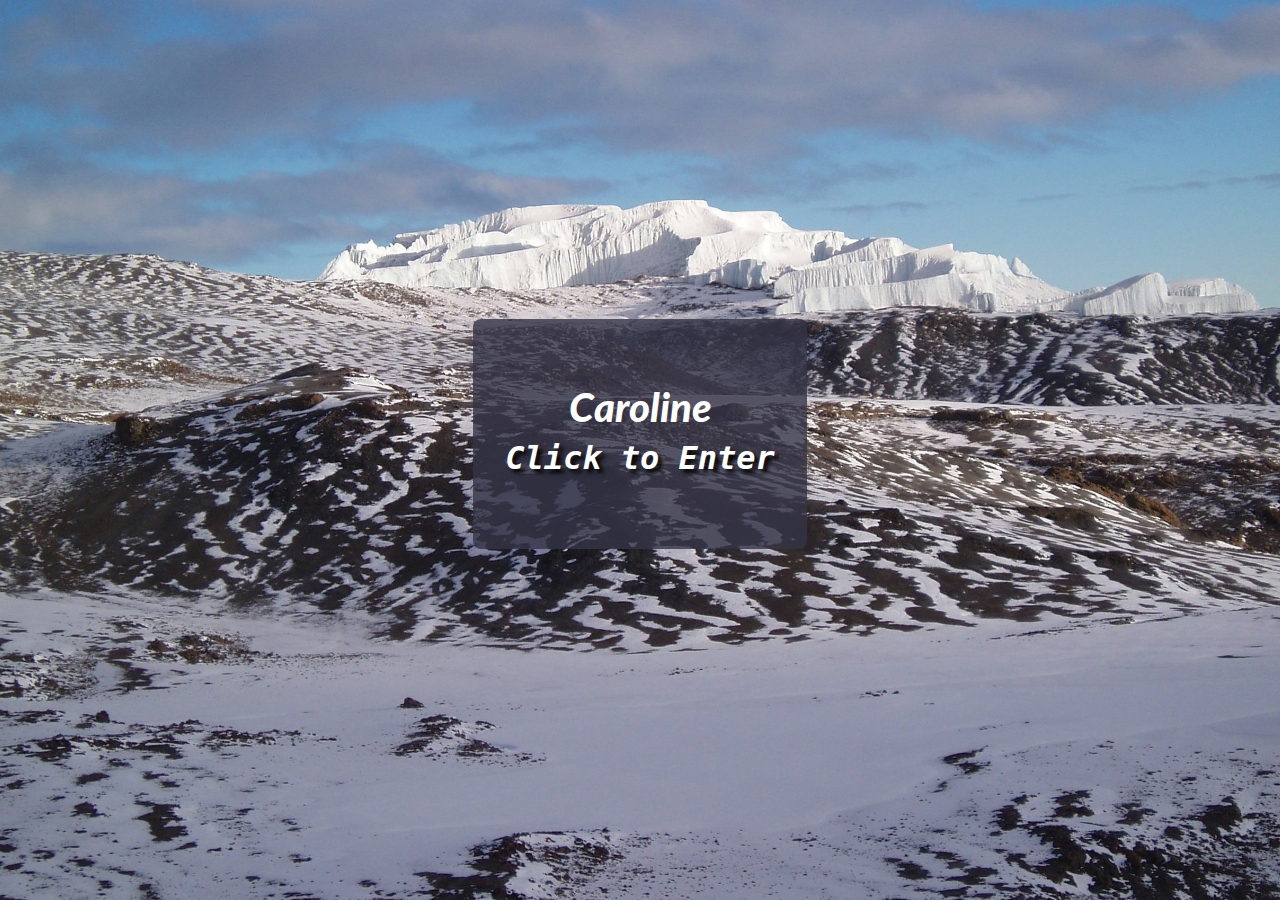
<file: index.html>
<!doctype html>
<html lang="en">
  <head>
    <!-- Required meta tags -->
    <meta charset="utf-8">
    <meta name="viewport" content="width=device-width, initial-scale=1, shrink-to-fit=no">

    <!-- Bootstrap CSS, style reset and google fonnts -->
    <link rel="stylesheet" type="text/css" href="css/reset.css">
    <link rel="stylesheet" href="https://stackpath.bootstrapcdn.com/bootstrap/4.4.1/css/bootstrap.min.css" integrity="sha384-Vkoo8x4CGsO3+Hhxv8T/Q5PaXtkKtu6ug5TOeNV6gBiFeWPGFN9MuhOf23Q9Ifjh" crossorigin="anonymous">
    <link rel="stylesheet" type="text/css" href="css/style.css">
    <link href="https://fonts.googleapis.com/css2?family=Lato:ital,wght@0,100;0,300;0,400;0,700;0,900;1,100;1,300;1,400;1,700;1,900&display=swap" rel="stylesheet">
    <title>Caroline Bates - Portfolio</title>
  </head>

  <body style="height:100vh;">
    <main class="container h-100 d-flex justify-content-center align-items-center">
      <div class="jumbotron">
        <h1 class=" text-center" id="typewriter"></h1>
        <h2 class="text-center entry"><a href="bio.html" class="entry text-center nav-head">Click to Enter</a></h2>
      </div>
    </main>  

    <script>
      var i = 0;
      var txt = 'Caroline Bates - Front End Developer';
      var speed = 90;
      typeWriter();
      function typeWriter() {
        if (i < txt.length) {
          document.getElementById("typewriter").innerHTML += txt.charAt(i);
          i++;
          setTimeout(typeWriter, speed);
        }
      }
    </script>
  </body>
</html>
</file>
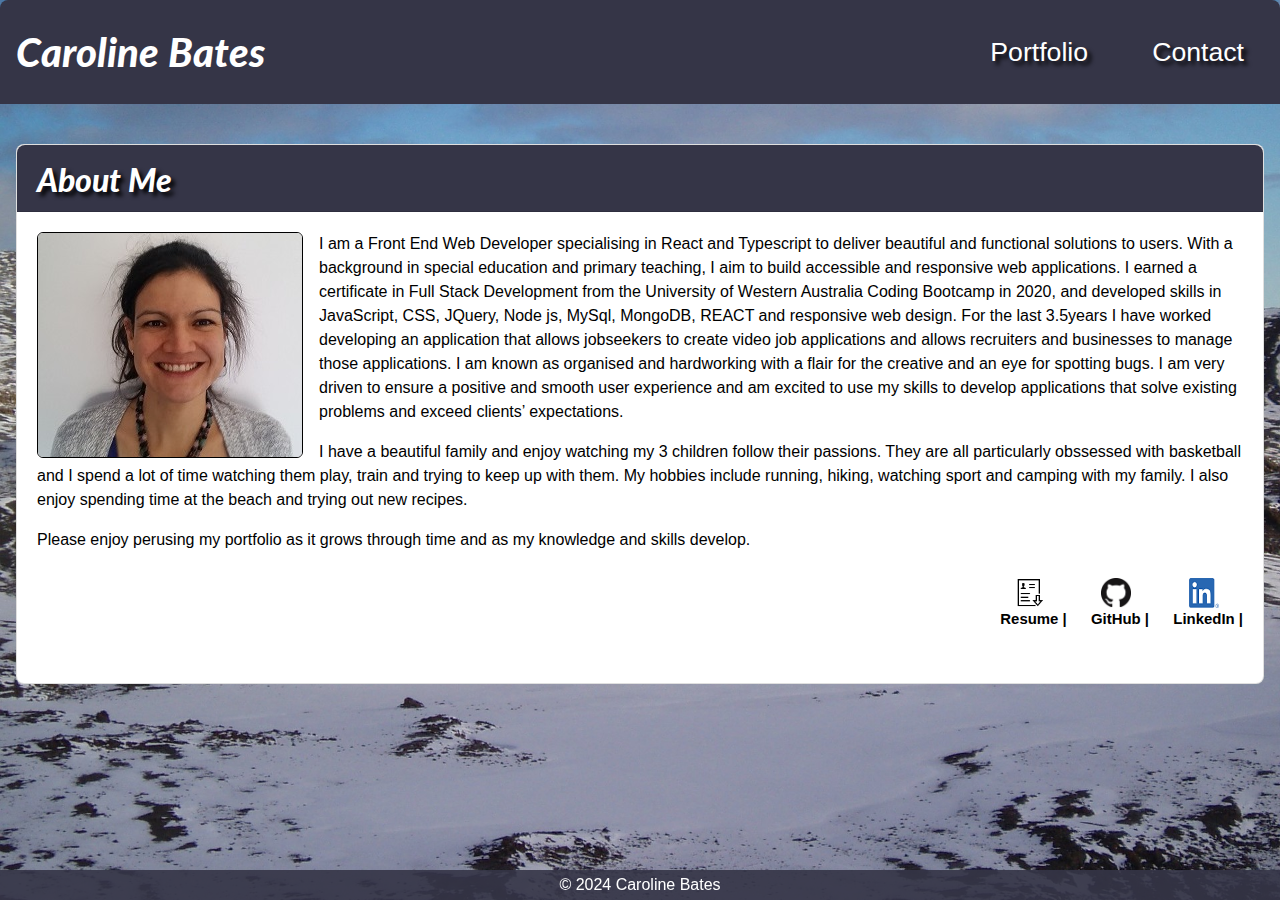
<file: bio.html>
<!doctype html>
<html lang="en">
  <head>
    <!-- Required meta tags -->
    <meta charset="utf-8">
    <meta name="viewport" content="width=device-width, initial-scale=1, shrink-to-fit=no">

    <!-- Bootstrap CSS, style reset and google fonnts -->
    <link rel="stylesheet" type="text/css" href="css/reset.css">
    <link rel="stylesheet" href="https://stackpath.bootstrapcdn.com/bootstrap/4.4.1/css/bootstrap.min.css" integrity="sha384-Vkoo8x4CGsO3+Hhxv8T/Q5PaXtkKtu6ug5TOeNV6gBiFeWPGFN9MuhOf23Q9Ifjh" crossorigin="anonymous">
    <link href="https://fonts.googleapis.com/css2?family=Lato:ital,wght@0,100;0,300;0,400;0,700;0,900;1,100;1,300;1,400;1,700;1,900&display=swap" rel="stylesheet">
    <link rel="stylesheet" type="text/css" href="css/style.css">
  
    <title>Caroline Bates - Portfolio</title>
  </head>
  <body>
    <!--Responsive navbar-->
    <nav class="navbar navbar-expand-sm pr-1">
        <h1 class="text-white navigation start">Caroline Bates</h1>
        <ul class="navigation" id="top">
          <li class="nav-item m-3">
            <a class="nav-link name nav-head" href="portfolio.html">Portfolio</a>
          </li>
          <li class="nav-item m-3">
            <a class="nav-link name" href="contact.html">Contact</a>
          </li>
        </ul>
      </div>
    </nav>

    <!--container for card-->
    <main class="container p-3 mb-2">
      <section class="card text-white mb-3 mt-4 borderRadius">
        <h2 class="card-header about-me pt-3">About Me</h2>
        <div class="card-body mb-3">
          <img src="images/me.jpg" class="img-fluid float-left imgWithBorder" alt="photo of Caroline Bates">
          <p class="card-text">  I am a Front End Web Developer specialising in React and Typescript to deliver beautiful and functional solutions to users. With a background in special education and primary teaching, I aim to build accessible and responsive web applications. I earned a certificate in Full Stack Development from the University of Western Australia Coding Bootcamp in 2020, and developed skills in JavaScript, CSS, JQuery, Node js, MySql, MongoDB, REACT and responsive web design. For the last 3.5years I have worked developing an application that allows jobseekers to create video job applications and allows recruiters and businesses to manage those applications. I am known as organised and hardworking with a flair for the creative and an eye for spotting bugs. I am very driven to ensure a positive and smooth user experience and am excited to use my skills to develop applications that solve existing problems and exceed clients’ expectations. </p>
          <p class="card-text">I have a beautiful family and enjoy watching my 3 children follow their passions. They are all particularly obssessed with basketball and I spend a lot of time watching them play, train and trying to keep up with them. My hobbies include running, hiking, watching sport and camping with my family. I also enjoy spending time at the beach and trying out new recipes.</p>
          <p class="card-text mb-4">Please enjoy perusing my portfolio as it grows through time and as my knowledge and skills develop.</p>
          <div class="links">
            <div class="link-group">
              <a href="CarolineBatesResume.pdf" class="" target="blank">
                <img src="images/icons8-download-resume-50.png" title="Resume" class="img-links" alt="resume icon">
              </a>
              <p class="icons">&nbsp Resume |</p>
            </div>
            <div class="link-group">
              <a href="https://github.com/CazB67" class="" title="gitHub" target="blank"> 
                <img src="images/icon.png" class="img-links" alt="github icon">
              </a>
              <p class="icons"> &nbsp GitHub |</p>
            </div>
            <div class="link-group">
              <a href="https://www.linkedin.com/in/caroline-portilla-bates/" title="LinkedIn" target="blank">
                <img src="images/LI-In-Bug.png" class="img-links" alt="linkedin icon">
              </a>
              <p class="icons">&nbsp LinkedIn |</p>
            </div>
          </div>
        </div> 
      </section>
    </main>

    <!--footer-->
    <footer class="footer">
      <div class="footer-text">
        <span class="text-white">© 2024 Caroline Bates</span>
      </div>
    </footer>
  </body>
</html>
</file>
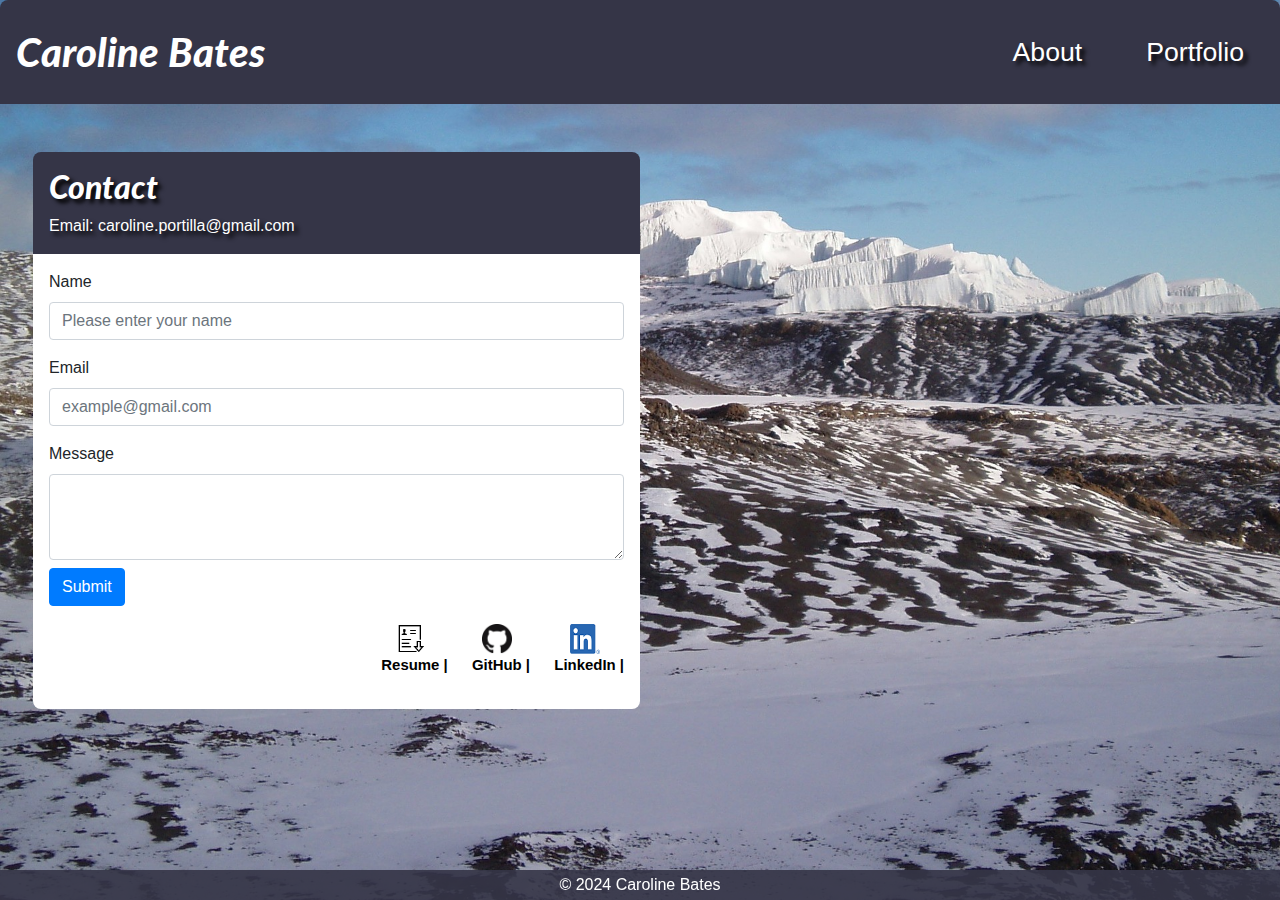
<file: contact.html>
<!doctype html>
<html lang="en">
  <head>
    <!-- Required meta tags -->
    <meta charset="utf-8">
    <meta name="viewport" content="width=device-width, initial-scale=1, shrink-to-fit=no">

    <!-- Bootstrap CSS -->
    <link rel="stylesheet" type="text/css" href="css/reset.css">
    <link rel="stylesheet" href="https://stackpath.bootstrapcdn.com/bootstrap/4.4.1/css/bootstrap.min.css" integrity="sha384-Vkoo8x4CGsO3+Hhxv8T/Q5PaXtkKtu6ug5TOeNV6gBiFeWPGFN9MuhOf23Q9Ifjh" crossorigin="anonymous">
    <link rel="preconnect" href="https://fonts.googleapis.com">
    <link rel="preconnect" href="https://fonts.gstatic.com" crossorigin>
    <link href="https://fonts.googleapis.com/css2?family=Lato:ital,wght@0,100;0,300;0,400;0,700;0,900;1,100;1,300;1,400;1,700;1,900&display=swap" rel="stylesheet">
    <link rel="stylesheet" type="text/css" href="css/style.css">

    <title>Caroline Bates - Portfolio</title>
  </head>
  <body>
    <!--Responsive navbar-->
    <nav class="navbar navbar-expand-sm pr-1">
      <h1 class="text-white navigation start">Caroline Bates</h1>
      <ul class="navigation" id="top">
        <li class="nav-item m-3">
          <a class="nav-link name nav-head" href="bio.html">About</a>
        </li>
        <li class="nav-item m-3">
          <a class="nav-link name" href="portfolio.html">Portfolio</a>
        </li>
      </ul>
    </div>
  </nav>

    <main class="container p-5">
        <div class="row">
            <div class="col-md-6 about-me p-3">
                <h2>Contact</h2>
                Email: <a href="mailto:caroline.portilla@gmail.com" class="text-white">caroline.portilla@gmail.com</a>
            </div>
            <div class="col-md-6"></div>
            <div class="col-md-6 bg-white p-3 borderRadius-bottom">
                <form action="https://formspree.io/mbjzyvba" method="POST">
                  <div class="form-group">
                    <label for="Name">Name</label>
                    <input id="form_name" type="text" name="name" class="form-control" placeholder="Please enter your name" required="required" data-error="Name is required.">
                  </div>
                  <div class="form-group">
                      <label for="exampleInputEmail1">Email</label>
                      <input type="email" name="_replyto" class="form-control" aria-describedby="emailHelp" placeholder="example@gmail.com" required="required" data-error="Email is required.">
                  </div>
                  <div class="form-group">
                    <label for="Message">Message</label>
                    <textarea class="form-control" type="message" name="message" rows="3" required="required" data-error="Message is required."></textarea>
                    <input class="btn btn-primary mt-2" type="submit" value="Submit">
                  </div>
                  <div class="links">
                    <div class="link-group">
                      <a href="CarolineBatesResume.pdf" class="" target="blank">
                        <img src="images/icons8-download-resume-50.png" title="Resume" class="img-links" alt="resume icon">
                      </a>
                      <p class="icons">&nbsp Resume |</p>
                    </div>
                    <div class="link-group">
                      <a href="https://github.com/CazB67" class="" title="gitHub" target="blank"> 
                        <img src="images/icon.png" class="img-links" alt="github icon">
                      </a>
                      <p class="icons"> &nbsp GitHub |</p>
                    </div>
                    <div class="link-group">
                      <a href="https://www.linkedin.com/in/caroline-portilla-bates/" title="LinkedIn" target="blank">
                        <img src="images/LI-In-Bug.png" class="img-links" alt="linkedin icon">
                      </a>
                      <p class="icons">&nbsp LinkedIn |</p>
                    </div>
                  </div>
                </form>
            </div>
        </div>
      </main>

    <footer class="footer mb-0">
      <div class="footer-text">
        <span class="text-white">© 2024 Caroline Bates</span>
      </div>
    </footer>
    
  </body>
</html>
</file>
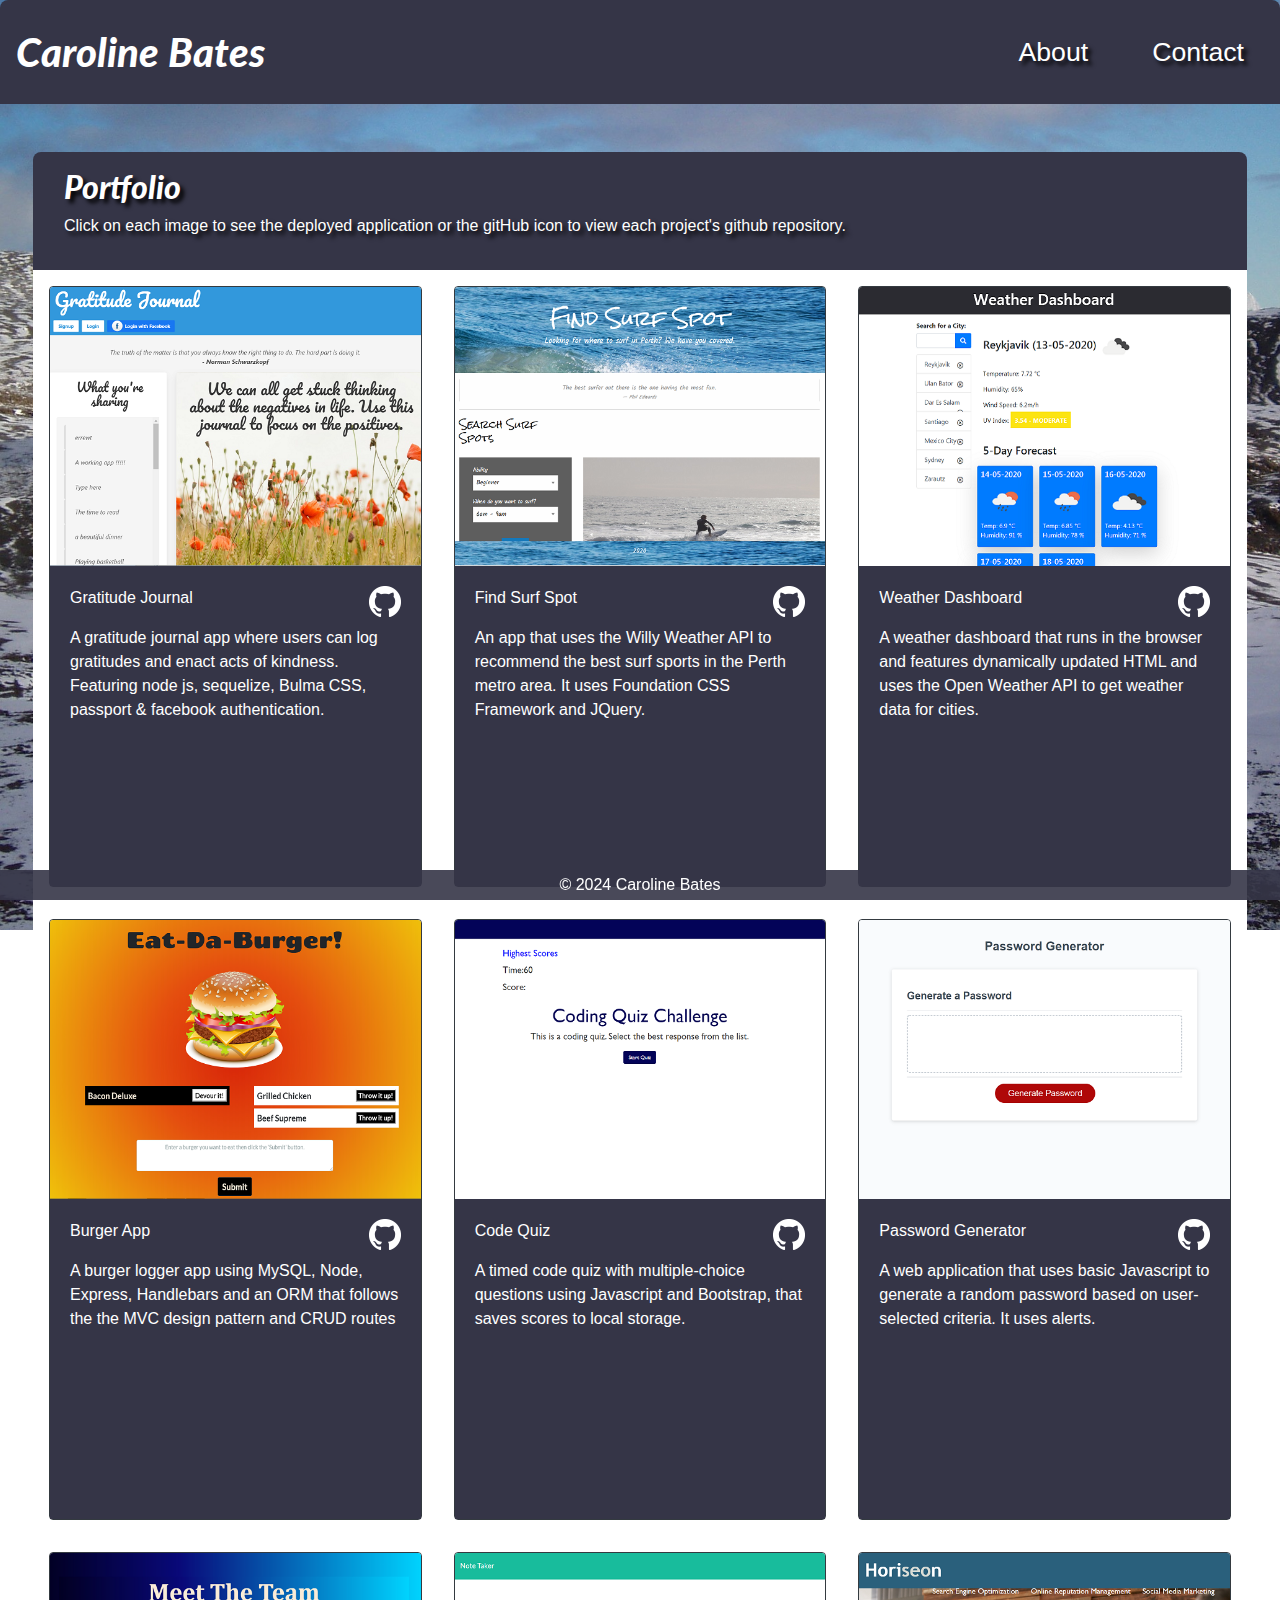
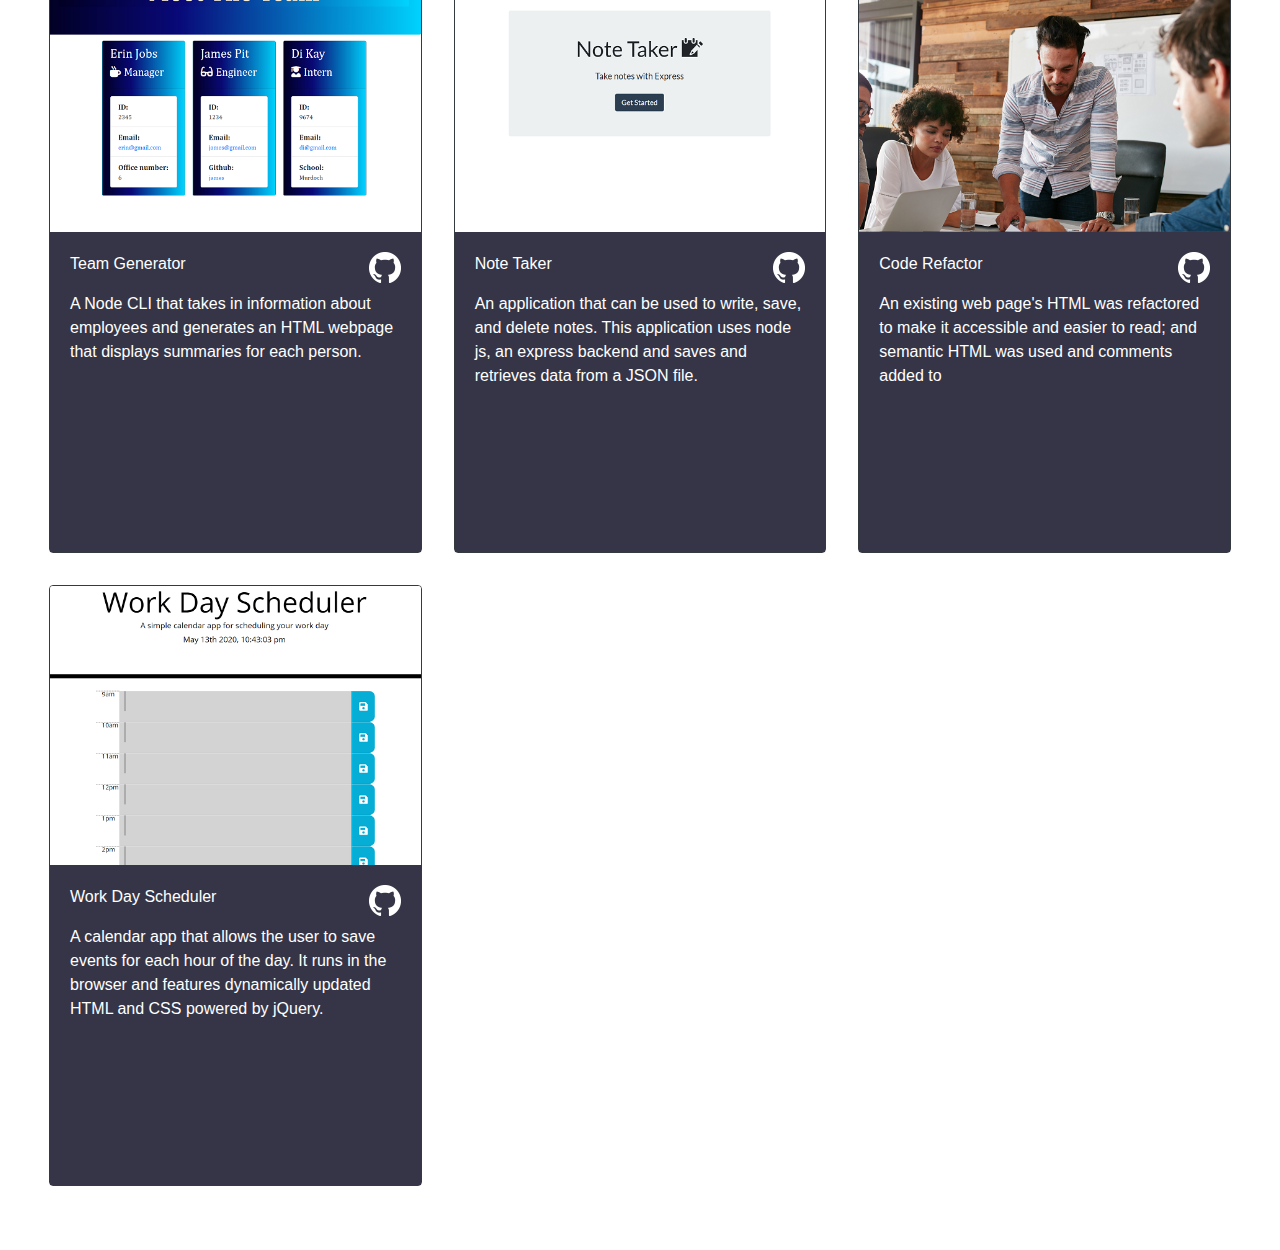
<file: portfolio.html>
<!doctype html>
<html lang="en">
  <head>
    <!-- Required meta tags -->
    <meta charset="utf-8">
    <meta name="viewport" content="width=device-width, initial-scale=1, shrink-to-fit=no">

    <!-- Bootstrap CSS -->
    <link rel="stylesheet" type="text/css" href="css/reset.css">
    <link rel="stylesheet" href="https://stackpath.bootstrapcdn.com/bootstrap/4.4.1/css/bootstrap.min.css" integrity="sha384-Vkoo8x4CGsO3+Hhxv8T/Q5PaXtkKtu6ug5TOeNV6gBiFeWPGFN9MuhOf23Q9Ifjh" crossorigin="anonymous">
    <link rel="stylesheet" type="text/css" href="css/style.css">
    <link href="https://fonts.googleapis.com/css2?family=Lato:ital,wght@0,100;0,300;0,400;0,700;0,900;1,100;1,300;1,400;1,700;1,900&display=swap" rel="stylesheet">

    <title>Caroline Bates - Portfolio</title>
  </head>
  <body class="portfolio">
    <!--Responsive navbar-->
    <nav class="navbar navbar-expand-sm pr-1">
      <h1 class="text-white navigation start">Caroline Bates</h1>
      <ul class="navigation" id="top">
        <li class="nav-item m-3">
          <a class="nav-link name nav-head" href="bio.html">About</a>
        </li>
        <li class="nav-item m-3">
          <a class="nav-link name" href="contact.html">Contact</a>
        </li>
      </ul>
    </div>
  </nav>

    <!--box for showcasing projects-->
    <main class="container p-5">
      <!--First row heading-->
        <div class="row about-me p-3">
            <div class="col-md-12">
                <h2>Portfolio</h2>
                <p class="description text-white">Click on each image to see the deployed application or the gitHub icon to view each project's github repository.</p>
            </div>
        </div>
        <!--First row-->
        <div class="row bg-white">
          <!--second row, first column-->
          <div class="col-md-4 p-3">
            <div class="card border border-dark">
              <a href="https://safe-dawn-22162.herokuapp.com/" title="Link to deployed application" target="blank">
              <img src="images/journal.PNG" class="card-img-top img-fluid" alt="calendar app">
              </a>
              <div class="card-body cardbackground">
                <p class="card-text text-white">Gratitude Journal &nbsp &nbsp&nbsp
                  <a href="https://github.com/CazB67/gratitude-journal"  target="blank">
                    <img src="images/GitHub-Mark-Light-32px.png" class="float-right grow" title="Link to gitHub repository" alt="github icon">
                  </a> 
                </p>
                <p class="description text-white">A gratitude journal app where users can log gratitudes and enact acts of kindness. Featuring node js, sequelize, Bulma CSS, passport & facebook authentication.</p>
              </div>
            </div>              
          </div>
          <!--second row, second column-->
          <div class="col-md-4 p-3">
            <div class="card border border-dark">
              <a href="https://cazb67.github.io/find-surf-spot-app/" title="Link to deployed application" target="blank">
              <img src="images/findsurfspot.PNG" class="card-img-top img-fluid" alt="surf app featuring image of surfer">
              </a>
              <div class="card-body cardbackground">
                <p class="card-text text-white">Find Surf Spot &nbsp &nbsp&nbsp
                  <a href="https://github.com/CazB67/find-surf-spot-app"  target="blank">
                    <img src="images/GitHub-Mark-Light-32px.png" class="float-right grow" title="Link to gitHub repository" alt="github icon">
                  </a> 
                </p>
                <p class="description text-white">An app that uses the Willy Weather API to recommend the best surf sports in the Perth metro area. It uses Foundation CSS Framework and JQuery.</p>
              </div>
            </div>              
          </div>
          <!--second row, third column-->
          <div class="col-md-4 p-3">
            <div class="card border border-dark">
              <a href="https://cazb67.github.io/weather-dashboard/" title="Link to deployed application" target="blank">
              <img src="images/weatherdashboard.PNG" class="card-img-top img-fluid" alt="weather dashboard app">
              </a>
              <div class="card-body cardbackground">
                <p class="card-text text-white">Weather Dashboard
                  <a href="https://github.com/CazB67/weather-dashboard"  target="blank">
                    <img src="images/GitHub-Mark-Light-32px.png" class="float-right grow" title="Link to gitHub repository" alt="github icon">
                  </a> 
                </p>
                <p class="description text-white">A weather dashboard that runs in the browser and features dynamically updated HTML and uses the Open Weather API to get weather data for cities.</p>
              </div>
            </div>              
          </div>
        </div>
         
           <!--third row-->
          <div class="row bg-white">
            <div class="col-md-4 p-3">
              <div class="card border border-dark">
                <a href="https://blooming-chamber-66556.herokuapp.com/" title="Link to deployed application" target="blank">
                <img src="images/burger.PNG" class="card-img-top img-fluid " alt="burger">
                </a>
                <div class="card-body cardbackground">
                  <p class="card-text text-white">Burger App
                    <a href="https://github.com/CazB67/burger" target="blank">
                      <img src="images/GitHub-Mark-Light-32px.png" class="float-right grow" title="Link to gitHub repository" alt="github icon">
                    </a> 
                  </p>
                  <p class="description text-white">A burger logger app using MySQL, Node, Express, Handlebars and an ORM that follows the the MVC design pattern and CRUD routes </p>
                </div>
              </div>              
            </div>
          

            <div class="col-md-4 p-3">
              <div class="card border border-dark">
                <a href="https://cazb67.github.io/code-quiz/" title="Link to deployed application" target="blank">
                <img src="images/codequiz.PNG" class="card-img-top img-fluid" alt="code quiz">
                </a>
                <div class="card-body cardbackground">
                  <p class="card-text text-white">Code Quiz 
                    <a href="https://github.com/CazB67/code-quiz" target="blank">
                      <img src="images/GitHub-Mark-Light-32px.png" class="float-right grow" title="Link to gitHub repository" alt="github icon">
                    </a> 
                  </p>
                  <p class="description text-white">A timed code quiz with multiple-choice questions using Javascript and Bootstrap, that saves scores to local storage. </p>
                </div>
              </div>              
            </div>
            <div class="col-md-4 p-3">
              <div class="card border border-dark">
                <a href="https://cazb67.github.io/password-generator/"  title="Link to deployed application" target="blank">
                <img src="images/password.PNG" class="card-img-top img-fluid" alt="password generator app featuring input area and generate password button">
                </a>
                <div class="card-body cardbackground">
                  <p class="card-text text-white">Password Generator
                    <a href="https://github.com/CazB67/password-generator" target="blank">
                      <img src="images/GitHub-Mark-Light-32px.png" class="float-right grow" title="Link to gitHub repository" alt="github icon">
                    </a> 
                  </p>
                  <p class="description text-white">A web application that uses basic Javascript to generate a random password based on user-selected criteria. It uses alerts.</p>
                </div>
              </div>              
            </div>
          </div>

          <div class="row bg-white">
            <!--second row, first column-->
            <div class="col-md-4 p-3">
              <div class="card border border-dark">
                <a href="https://cazb67.github.io/employee-summary/" title="Link to deployed application" target="blank">
                <img src="images/team.PNG" class="card-img-top img-fluid " alt="team cards with employee info">
                </a>
                <div class="card-body cardbackground">
                  <p class="card-text text-white">Team Generator &nbsp
                    <a href="https://github.com/CazB67/employee-summary" target="blank">
                      <img src="images/GitHub-Mark-Light-32px.png" class="float-right grow" title="Link to gitHub repository" alt="github icon">
                    </a> 
                  </p>
                  <p class="description text-white">A Node CLI that takes in information about employees and generates an HTML webpage that displays summaries for each person.</p>
                </div>
              </div>              
            </div>

            <div class="col-md-4 p-3">
              <div class="card border border-dark">
                <a href="https://stormy-caverns-65506.herokuapp.com/" title="Link to deployed application" target="blank">
                <img src="images/note-taker.PNG" class="card-img-top img-fluid " alt="note taker app">
                </a>
                <div class="card-body cardbackground">
                  <p class="card-text text-white">Note Taker
                    <a href="https://github.com/CazB67/note-taker" target="blank">
                      <img src="images/GitHub-Mark-Light-32px.png" class="float-right grow" title="Link to gitHub repository" alt="github icon">
                    </a> 
                  </p>
                  <p class="description text-white">An application that can be used to write, save, and delete notes. This application uses node js, an express backend and saves and retrieves data from a JSON file.</p>
                </div>
              </div>              
            </div>
          
            <div class="col-md-4 p-3">
              <div class="card border border-dark">
                <a href="https://cazb67.github.io/code-refactor/" title="Link to deployed application" target="blank">
                <img src="images/coderefactor.PNG" class="card-img-top img-fluid " alt="marketing meeting">
                </a>
                <div class="card-body cardbackground">
                  <p class="card-text text-white">Code Refactor &nbsp&nbsp&nbsp
                    <a href="https://github.com/CazB67/code-refactor" target="blank">
                      <img src="images/GitHub-Mark-Light-32px.png" class="float-right grow" title="Link to gitHub repository" alt="github icon">
                    </a> 
                  </p>
                  <p class="description text-white">An existing web page's HTML was refactored to make it accessible and easier to read; and semantic HTML was used and comments added to</p>
                </div>
              </div>              
            </div>
          </div>        
          <div class="row bg-white">
          <!--second row, first column-->
          <div class="col-md-4 p-3">
            <div class="card border border-dark">
              <a href="https://cazb67.github.io/work-day-scheduler/" title="Link to deployed application" target="blank">
              <img src="images/scheduler.PNG" class="card-img-top img-fluid" alt="calendar app">
              </a>
              <div class="card-body cardbackground">
                <p class="card-text text-white">Work Day Scheduler
                  <a href="https://github.com/CazB67/work-day-scheduler" target="blank">
                    <img src="images/GitHub-Mark-Light-32px.png" class="float-right grow" title="Link to gitHub repository" alt="github icon">
                  </a> 
                </p>
                <p class="description text-white">A calendar app that allows the user to save events for each hour of the day. It runs in the browser and features dynamically updated HTML and CSS powered by jQuery.</p>
              </div>
            </div>              
          </div>
          </div>
      </main>      

    <footer class="footer">
        <div class="footer-text">
          <span class="text-white">© 2024 Caroline Bates</span>
        </div>
    </footer>
      
    </body>
  </html>
</file>
<file: css/style.css>
.navbar,
.about-me {
  background-color: rgb(53, 53, 71);
  color: #ffffff;
  border-radius: 8px 8px 0 0;
}

.navbar-nav {
  flex-flow: row wrap;
  width: 100%;
}

body {
  background: url(../images/kilimanjaro2.jpg) no-repeat center center fixed;
  background-repeat: no-repeat;
  background-size: cover;
  height: 100%;
}

.footer {
  position: fixed;
  bottom: 0;
  width: 100%;
  height: 30px;
  text-align: center;
  background-color: rgb(53, 53, 71, 0.9);
  color: #ffffff;
  .footer-text {
    display: flex;
    height: 100%;
    flex-direction: row;
    justify-content: center;
    align-items: center;
  }
}

h1,
h2 {
  font-family: "Lato", sans-serif;
  font-weight: 900;
  font-style: italic;
}

.cardbackground {
  background-color: rgb(53, 53, 71);
}

.links {
  font-size: 16pt;
}

.card-text {
  color: black;
}

.info {
  background-color: #ffffff;
}

.container {
  max-width: 100%;
}

p.card-text {
  font-size: 100%;
}

.icons {
  color: black;
  font-size: 0.7em;
  font-weight: bold;
}

.entry {
  color: white;
  font-family: monospace;
}

.nav-link {
  font-size: 20pt;
}

#typewriter {
  color: #ffffff;
}

.card-body {
  min-height: 20em;
}

.description {
  font-size: 1em;
}

.name,
.about-me {
  color: #ffffff;
  text-shadow: 4px 4px 4px #000000;
  border-radius: 8px 8px 0 0;
}
.name:hover,
.entry:hover {
  color: rgb(233, 144, 10);
  text-decoration: none;
}

.img-links {
  width: 30px;
  height: 30px;
}

.link-group:hover,
.grow:hover {
  -webkit-transform: scale(1.2);
  -ms-transform: scale(1.2);
  transform: scale(1.2);
}

.nav-head {
  text-shadow: 4px 4px 4px #000000;
}

.btn:hover {
  box-shadow: 0 12px 16px 0 rgba(0, 0, 0, 0.24),
    0 17px 50px 0 rgba(0, 0, 0, 0.19);
}

.btn:active {
  box-shadow: 0 5px #666;
  transform: translateY(4px);
}

.jumbotron {
  background-color: rgb(53, 53, 71, 0.8);
  border-radius: 8px;
}

.imgWithBorder {
  border: 1px solid black;
  border-radius: 6px;
  margin-right: 1rem;
  cursor: pointer;
  &:hover {
    transform: scale(1.05);
  }
}

.navigation {
  width: 100%;
  display: flex;
  justify-content: center;
  align-items: center;
  margin-bottom: 0;

  &.start {
    @media (min-width: 641px) {
      /* For mobile phones: */
      &.start {
        justify-content: flex-start;
      }
    }
  }
}
@media (min-width: 641px) {
  /* For mobile phones: */
  .navigation {
    justify-content: flex-end;
  }
}

.borderRadius {
  border-radius: 8px;
}

.card-header:first-child {
  border-radius: 8px 8px 0 0;
}

.row:last-child,
.borderRadius-bottom {
  border-radius: 0 0 8px 8px;
}

.links {
  display: flex;
  flex-direction: row;
  align-items: center;
  justify-content: flex-end;
  gap: 1rem;
  cursor: pointer;

  .link-group {
    display: flex;
    flex-direction: column;
    justify-content: center;
    align-items: center;
  }
}
</file>
